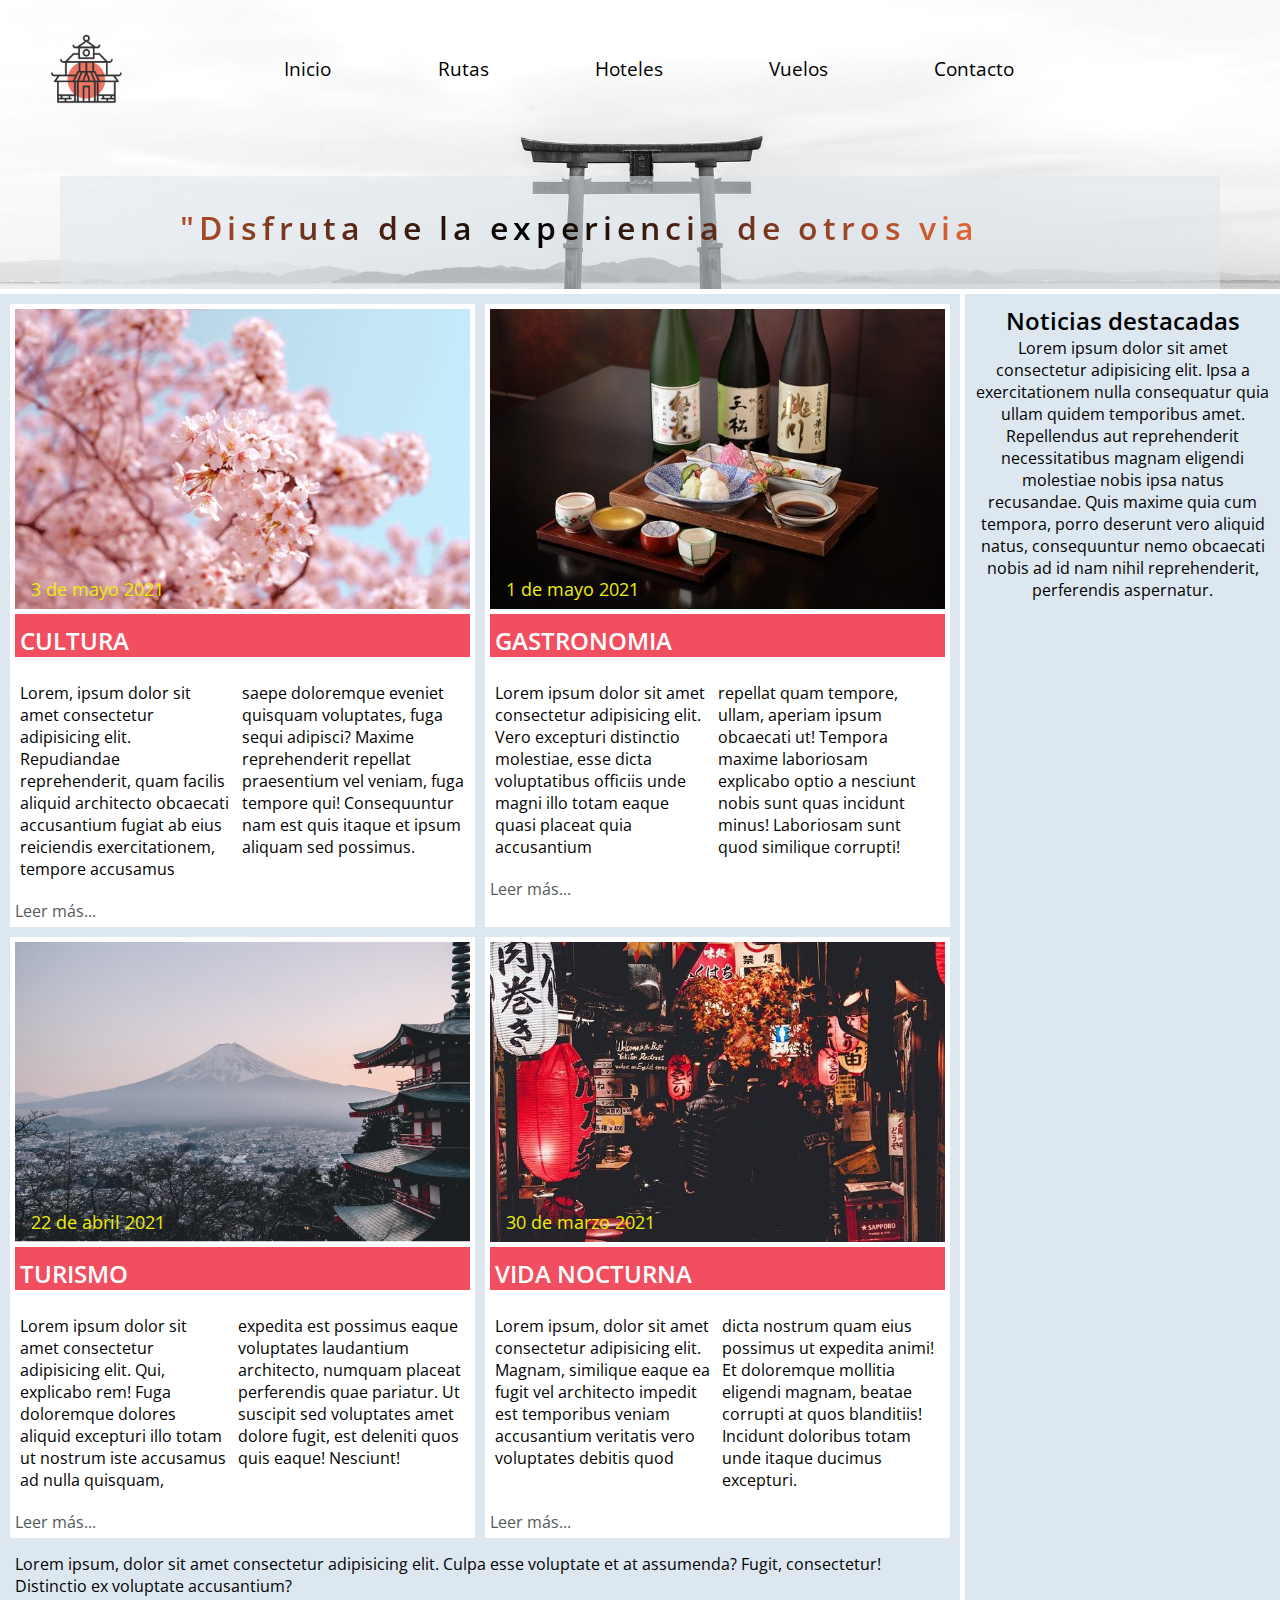
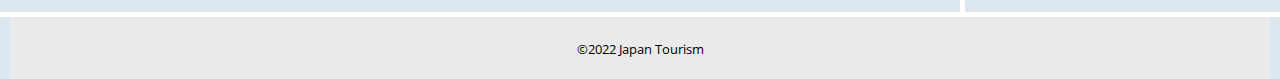
<file: Exercici-7/index.html>
<!DOCTYPE html>
<html lang="es">
<head>
    <meta charset="UTF-8">
    <meta name="description" content="Free Web tutorials">
    <meta name="keywords" content="HTML, CSS, JavaScript">
    <meta name="author" content="Santosh Gauchan">
    <meta http-equiv="X-UA-Compatible" content="IE=edge">
    <meta name="viewport" content="width=device-width, initial-scale=1.0">
    <link rel="shortcut icon" href="images/favicon.ico" type="image/x-icon">
    <link rel="stylesheet" href="https://cdnjs.cloudflare.com/ajax/libs/font-awesome/6.2.0/css/all.min.css" integrity="sha512-xh6O/CkQoPOWDdYTDqeRdPCVd1SpvCA9XXcUnZS2FmJNp1coAFzvtCN9BmamE+4aHK8yyUHUSCcJHgXloTyT2A==" crossorigin="anonymous" referrerpolicy="no-referrer" />
    <link rel="stylesheet" href="style.css">
    <title>Exercici 6-7</title>
</head>
<body>
    <header>
        
        <div class="container-menu">
            <a href="index.html"><div class="logo"><img src="images/logo.png" alt="logo"></div></a>
            <nav class="menu">
                
                <ul>
                    <li><a href="#"><i class="fa-solid fa-house"></i>Inicio</a></li>
                    <li><a href="#"><i class="fa-solid fa-route"></i>Rutas</a></li>
                    <li><a href="#"><i class="fa-solid fa-square-h"></i>Hoteles</a></li>
                    <li><a href="#"><i class="fa-solid fa-plane"></i>Vuelos</a></li>
                    <li><a href="#"><i class="fa-solid fa-address-card"></i>Contacto</a></li>
                </ul>
            </nav>
            <div class="social-media">
                <a href="#" class="fa-brands fa-square-facebook"></a>
                <a href="#" class="fa-brands fa-twitter"></a>
            </div>
        </div>
        <div class="title">
            <h1>"Disfruta de la experiencia de otros viajeros"</h1>
        </div> 
        <span id="burger-menu">&#9776;</span>
        <span id="close-menu">&#9932;</span>
    </header>
    <main>
        <section class="article">
            <div class="container-article">
                <article class="art article1">
                    <!-- <img src="images/sakura.jpg" width="200px" alt="sakura"> -->
                    <figure class="img-article1">
                        <div class="img-date">3 de mayo 2021</div>
                    </figure>
                    <h2>CULTURA</h2>
                    <div class="p-container">
                        <p>Lorem, ipsum dolor sit amet consectetur adipisicing elit. Repudiandae reprehenderit, quam facilis aliquid architecto obcaecati accusantium fugiat ab eius reiciendis exercitationem, tempore accusamus</p><p>saepe doloremque eveniet quisquam voluptates, fuga sequi adipisci? Maxime reprehenderit repellat praesentium vel veniam, fuga tempore qui! Consequuntur nam est quis itaque et ipsum aliquam sed possimus.</p>
                    </div> 
                    <a href="#">Leer más...</a>
                </article>
                <article class="art article2">
                    <!-- <img src="images/comida.jpg" width="200px" alt="comida"> -->
                    <figure class="img-article2">
                        <div class="img-date">1 de mayo 2021</div>
                    </figure>
                    <h2>GASTRONOMIA</h2>
                    <div class="p-container">
                        <p>Lorem ipsum dolor sit amet consectetur adipisicing elit. Vero excepturi distinctio molestiae, esse dicta voluptatibus officiis unde magni illo totam eaque quasi placeat quia accusantium </p><p>repellat quam tempore, ullam, aperiam ipsum obcaecati ut! Tempora maxime laboriosam explicabo optio a nesciunt nobis sunt quas incidunt minus! Laboriosam sunt quod similique corrupti!</p>
                    </div> 
                    <a href="#">Leer más...</a>
                </article>
                <article class="art article3">
                    <!-- <img src="images/fuji.jpg" width="200px" alt="fuji"> -->
                    <figure class="img-article3">
                        <div class="img-date">22 de abril 2021</div>
                    </figure>
                    <h2>TURISMO</h2>
                    <div class="p-container">
                        <p>Lorem ipsum dolor sit amet consectetur adipisicing elit. Qui, explicabo rem! Fuga doloremque dolores aliquid excepturi illo totam ut nostrum iste accusamus ad nulla quisquam, </p><p>expedita est possimus eaque voluptates laudantium architecto, numquam placeat perferendis quae pariatur. Ut suscipit sed voluptates amet dolore fugit, est deleniti quos quis eaque! Nesciunt!</p>
                    </div> 
                    <a href="#">Leer más...</a>
                </article>
                <article class="art article4">
                    <!-- <img src="images/noche.jpg" width="200px" alt="noche"> -->
                    <figure class="img-article4">
                        <div class="img-date">30 de marzo 2021</div>
                    </figure>
                    <h2>VIDA NOCTURNA</h2>
                    <div class="p-container">
                        <p>Lorem ipsum, dolor sit amet consectetur adipisicing elit. Magnam, similique eaque ea fugit vel architecto impedit est temporibus veniam accusantium veritatis vero voluptates debitis quod </p><p>dicta nostrum quam eius possimus ut expedita animi! Et doloremque mollitia eligendi magnam, beatae corrupti at quos blanditiis! Incidunt doloribus totam unde itaque ducimus excepturi.</p>
                    </div> 
                    <a href="#">Leer más...</a>
                </article>
            </div>
            <p class="p-bottom">Lorem ipsum, dolor sit amet consectetur adipisicing elit. Culpa esse voluptate et at assumenda? Fugit, consectetur! Distinctio ex voluptate accusantium?</p>
        </section>
        <aside>
            <h2>Noticias destacadas</h2>
            <p>Lorem ipsum dolor sit amet consectetur adipisicing elit. Ipsa a exercitationem nulla consequatur quia ullam quidem temporibus amet. Repellendus aut reprehenderit necessitatibus magnam eligendi molestiae nobis ipsa natus recusandae. Quis maxime quia cum tempora, porro deserunt vero aliquid natus, consequuntur nemo obcaecati nobis ad id nam nihil reprehenderit, perferendis aspernatur.</p>
        </aside>
    </main>
    <footer>
        <small>&copy;2022 Japan Tourism</small>
    </footer>
    <script src="script.js"></script>
</body>
</html>
</file>
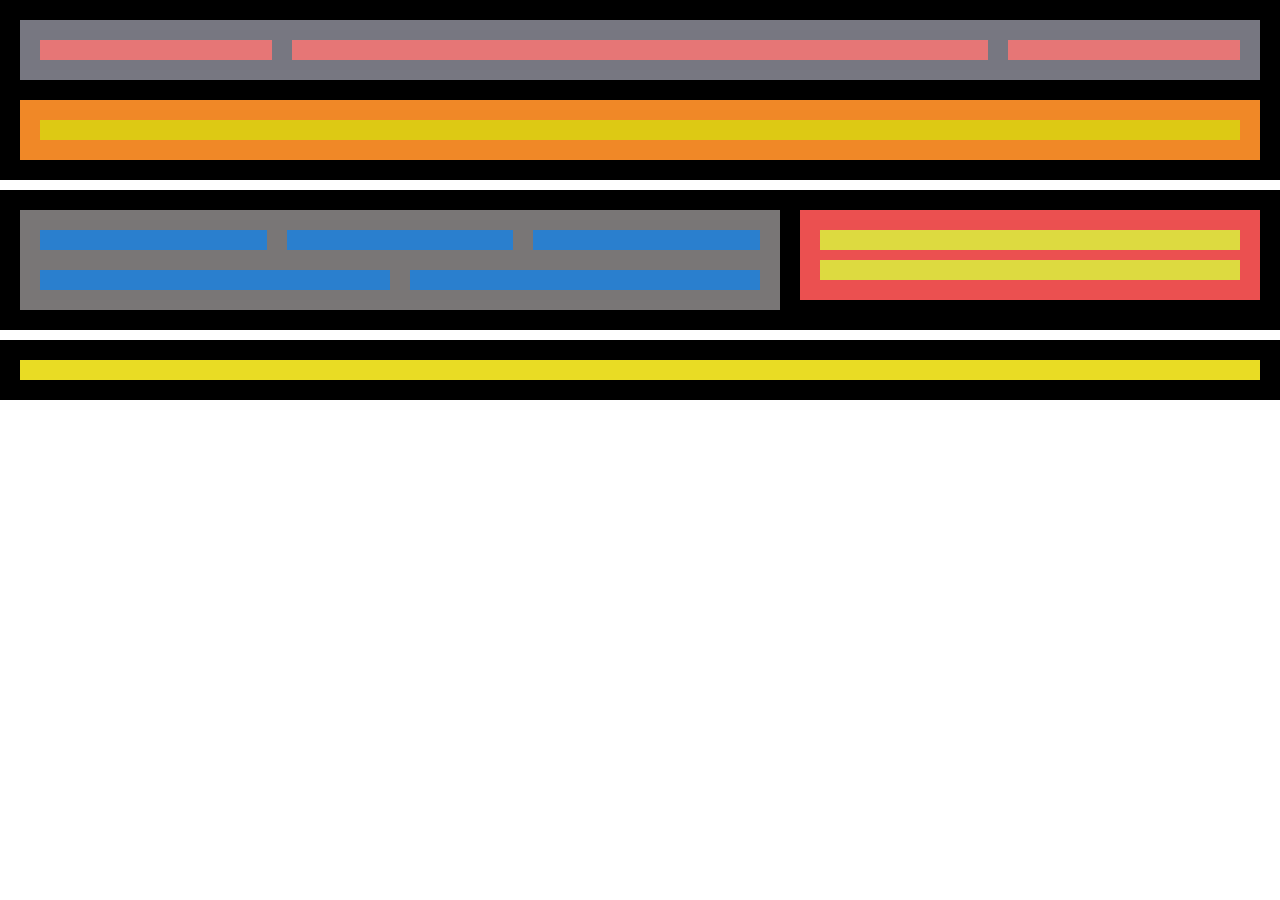
<file: Exercici1-3/index.html>
<!DOCTYPE html>
<html lang="en">
<head>
    <meta charset="UTF-8">
    <meta name="description" content="Free Web tutorials">
    <meta name="keywords" content="HTML, CSS, JavaScript">
    <meta name="author" content="Santosh Gauchan">
    <meta http-equiv="X-UA-Compatible" content="IE=edge">
    <meta name="viewport" content="width=device-width, initial-scale=1.0">
    <title>Exercici 1</title>
    <link rel="stylesheet" href="style.css">
</head>
<body>
    <header>
        <div class="menu">
            <div class="menuItem1"></div>
            <div class="menuItem2"></div>
            <div class="menuItem3"></div>
        </div>
        <div class="title">
            <div></div>
        </div>
    </header>
    <main>
        <div class="container-content">
            <div></div>
            <div></div>
            <div></div>
            <div></div>
            <div></div>
        </div>
        <div class="side-bar">
            <div></div>
            <div></div>
        </div>
    </main>
    <footer>
        <div></div>
    </footer>
</body>
</html>
</file>
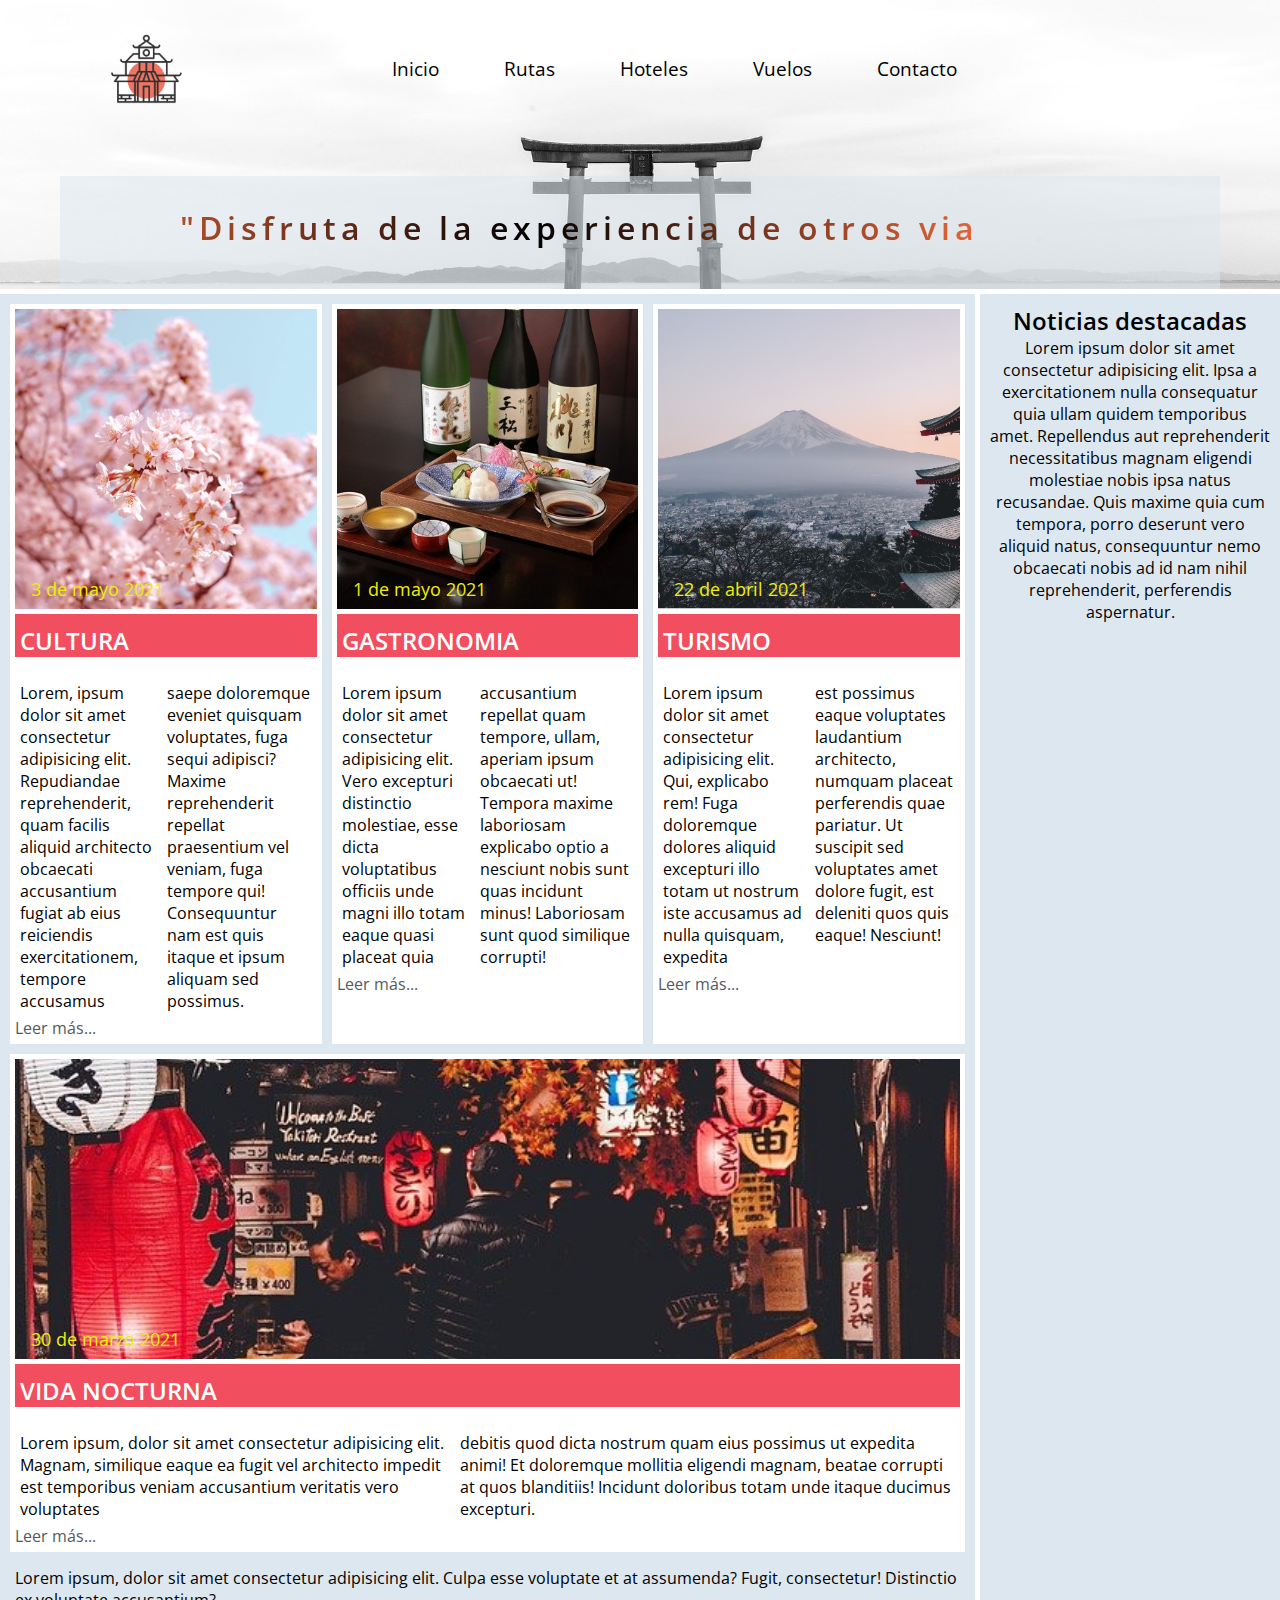
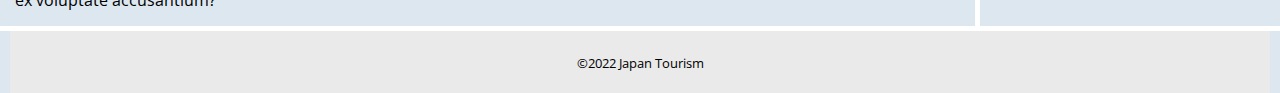
<file: Exercici4-5/index.html>
<!DOCTYPE html>
<html lang="es">
<head>
    <meta charset="UTF-8">
    <meta name="description" content="Curso Angular">
    <meta name="keywords" content="HTML, CSS, JavaScript">
    <meta name="author" content="Santosh Gauchan">
    <meta http-equiv="X-UA-Compatible" content="IE=edge">
    <meta name="viewport" content="width=device-width, initial-scale=1.0">
    <link rel="shortcut icon" href="images/favicon.ico" type="image/x-icon">
    <link rel="stylesheet" href="https://cdnjs.cloudflare.com/ajax/libs/font-awesome/6.2.0/css/all.min.css" integrity="sha512-xh6O/CkQoPOWDdYTDqeRdPCVd1SpvCA9XXcUnZS2FmJNp1coAFzvtCN9BmamE+4aHK8yyUHUSCcJHgXloTyT2A==" crossorigin="anonymous" referrerpolicy="no-referrer" />
    <link rel="stylesheet" href="style.css">
    <title>Exercici 4-5</title>
</head>
<body>
    <header>
        
        <div class="container-menu">
            <a href="index.html"><div class="logo"><img src="images/logo.png" alt="logo"></div></a>
            <nav class="menu">
                
                <ul>
                    <li><a href="#"><i class="fa-solid fa-house"></i>Inicio</a></li>
                    <li><a href="#"><i class="fa-solid fa-route"></i>Rutas</a></li>
                    <li><a href="#"><i class="fa-solid fa-square-h"></i>Hoteles</a></li>
                    <li><a href="#"><i class="fa-solid fa-plane"></i>Vuelos</a></li>
                    <li><a href="#"><i class="fa-solid fa-address-card"></i>Contacto</a></li>
                </ul>
            </nav>
            <div class="social-media">
                <a href="#" class="fa-brands fa-square-facebook"></a>
                <a href="#" class="fa-brands fa-twitter"></a>
            </div>
        </div>
        <div class="title">
            <h1>"Disfruta de la experiencia de otros viajeros"</h1>
        </div> 
        <span id="burger-menu">&#9776;</span>
        <span id="close-menu">&#9932;</span>
    </header>
    <main>
        <section class="article">
            <div class="container-article">
                <article class="art article1">
                    <!-- <img src="images/sakura.jpg" width="200px" alt="sakura"> -->
                    <div class="img-article1">
                        <div class="img-date">3 de mayo 2021</div>
                    </div>
                    <h2>CULTURA</h2>
                    <div class="p-container">
                        <p>Lorem, ipsum dolor sit amet consectetur adipisicing elit. Repudiandae reprehenderit, quam facilis aliquid architecto obcaecati accusantium fugiat ab eius reiciendis exercitationem, tempore accusamus</p><p> saepe doloremque eveniet quisquam voluptates, fuga sequi adipisci? Maxime reprehenderit repellat praesentium vel veniam, fuga tempore qui! Consequuntur nam est quis itaque et ipsum aliquam sed possimus.</p>
                    </div>    
                    <a href="#">Leer más...</a>
                </article>
                <article class="art article2">
                    <!-- <img src="images/comida.jpg" width="200px" alt="comida"> -->
                    <div class="img-article2">
                        <div class="img-date">1 de mayo 2021</div>
                    </div>
                    <h2>GASTRONOMIA</h2>
                    <div class="p-container">
                        <p>Lorem ipsum dolor sit amet consectetur adipisicing elit. Vero excepturi distinctio molestiae, esse dicta voluptatibus officiis unde magni illo totam eaque quasi placeat quia</p><p> accusantium repellat quam tempore, ullam, aperiam ipsum obcaecati ut! Tempora maxime laboriosam explicabo optio a nesciunt nobis sunt quas incidunt minus! Laboriosam sunt quod similique corrupti!</p>
                    </div>    
                    <a href="#">Leer más...</a>
                </article>
                <article class="art article3">
                    <!-- <img src="images/fuji.jpg" width="200px" alt="fuji"> -->
                    <div class="img-article3">
                        <div class="img-date">22 de abril 2021</div>
                    </div>
                    <h2>TURISMO</h2>
                    <div class="p-container">
                        <p>Lorem ipsum dolor sit amet consectetur adipisicing elit. Qui, explicabo rem! Fuga doloremque dolores aliquid excepturi illo totam ut nostrum iste accusamus ad nulla quisquam, expedita</p><p> est possimus eaque voluptates laudantium architecto, numquam placeat perferendis quae pariatur. Ut suscipit sed voluptates amet dolore fugit, est deleniti quos quis eaque! Nesciunt!</p>
                    </div> 
                    <a href="#">Leer más...</a>
                </article>
                <article class="art article4">
                    <!-- <img src="images/noche.jpg" width="200px" alt="noche"> -->
                    <div class="img-article4">
                        <div class="img-date">30 de marzo 2021</div>
                    </div>
                    <h2>VIDA NOCTURNA</h2>
                    <div class="p-container">
                        <p>Lorem ipsum, dolor sit amet consectetur adipisicing elit. Magnam, similique eaque ea fugit vel architecto impedit est temporibus veniam accusantium veritatis vero voluptates</p><p>debitis quod dicta nostrum quam eius possimus ut expedita animi! Et doloremque mollitia eligendi magnam, beatae corrupti at quos blanditiis! Incidunt doloribus totam unde itaque ducimus excepturi.</p>
                    </div>
                    <a href="#">Leer más...</a>
                </article>
            </div>
            <p class="p-bottom">Lorem ipsum, dolor sit amet consectetur adipisicing elit. Culpa esse voluptate et at assumenda? Fugit, consectetur! Distinctio ex voluptate accusantium?</p>
        </section>
        <aside>
            <h2>Noticias destacadas</h2>
            <p>Lorem ipsum dolor sit amet consectetur adipisicing elit. Ipsa a exercitationem nulla consequatur quia ullam quidem temporibus amet. Repellendus aut reprehenderit necessitatibus magnam eligendi molestiae nobis ipsa natus recusandae. Quis maxime quia cum tempora, porro deserunt vero aliquid natus, consequuntur nemo obcaecati nobis ad id nam nihil reprehenderit, perferendis aspernatur.</p>
        </aside>
    </main>
    <footer>
        <small>&copy;2022 Japan Tourism</small>
    </footer>
    <script src="script.js"></script>
</body>
</html>
</file>
<file: Exercici-7/style.css>
@import url('https://fonts.googleapis.com/css2?family=Open+Sans:wght@300;400;600;800&display=swap');
*{
    margin: 0;
    padding: 0;
    box-sizing: border-box;
}
h1, h2, h3, h4, h5, h6 {
    font-weight: 600;
}
body {
    font-family: 'Open Sans', sans-serif;
}
header {
    padding: 30px 20px 0 20px;
    position: relative;
    background-image: url(images/header.jpg);
    background-size: cover;
    background-position: center;
    margin-bottom: 5px;
}
div.logo img {
    width: 80px;
}
nav.menu {
    width: 400px;
    background-color: rgb(164, 164, 159);
    position: absolute;
    left: -480px;
    top: 38px;
    bottom: 0;
    text-align: center;
    z-index: 1000;
}
header .container-menu {
   
    display: grid;
    grid-template-columns: auto auto auto auto;
    justify-content: space-around;
    align-items: center;
    margin-bottom: 70px;
} 
.logo {
    grid-column: 1/span 2;
    grid-row: 1;
}
.social-media {
    grid-column: 3/span 2;
    grid-row: 1;
}

#burger-menu, #close-menu {
    font-size: 1.8rem;
    padding: 5px;
    position: absolute;
    top: 0;
    left: 0;
}
#close-menu {
    display: none;
}
nav.menu ul {
    text-align: center;
    
}
.fa-solid {
    margin-right: 5px;
}
nav ul li{
    list-style: none;
    padding: 10px 30px;
    font-size: 1.2rem;
    
}
nav ul li a {
    text-decoration: none;
    color: black;
    position: relative;
}
nav ul li a::before {
    content: '';
    position: absolute;
    width: 100%;
    height: 4px;
    border-radius: 2px;
    background-color: hwb(354 27% 6% / 0.946);
    bottom: -4px;
    left: 0;
    transform-origin: right;
    transform: scaleX(0);
    transition: transform .3s ease-in-out;
}
nav ul li a:hover::before {
    transform-origin: left;
    transform: scaleX(1);
    color: hwb(354 27% 6% / 0.946);
}


div.social-media .fa-brands {
    font-size: 1.5rem;
    text-decoration: none;
    color: black;
}
.fa-square-facebook {
    margin-right: 15px;
}
.social-media a.fa-square-facebook:hover {
    color: #0a2dc9;
}
.social-media a.fa-twitter:hover {
    color: #1185c3;
}
div.title {
    padding: 20px 20px 0 20px;
    margin: 0 40px 0 40px;
    text-align: center;
    /*color: rgb(228, 101, 55,0.5);*/
    background-color: #dce7ef88;
}
.title h1 {
    padding: 10px 30px 40px 30px;
    margin: auto;
    background: linear-gradient(90deg, #e46537, #000, #e46537);
    letter-spacing: 5px;
    -webkit-background-clip: text;
    background-clip: text;
    -webkit-text-fill-color: transparent;
    background-repeat: no-repeat;
    background-size: 80%;
    animation: shine 15s linear infinite;
    position: relative;   
    
}
@keyframes shine {
    0% {
      background-position-x: -500%;
    }
    100% {
      background-position-x: 500%;
    }
  }
  
section.article {
    background-color: #dce7ef;
}
.art {
    background-color: white;
    padding: 5px;
}
.art a{
    text-decoration: none;
    color: #535a5e;
}
.p-container {
    display: flex;
 }
.p-container p {
    margin: 5px;
}
.article1 h2, .article2 h2, .article3 h2, .article4 h2 {
    background-color: hwb(354 27% 6% / 0.946);
    color: white;
    padding-top: 10px;
    padding-left: 5px;
    text-align: left;
    margin-bottom: 20px;
}
.article1 p, .article2 p, .article3 p, .article4 p {
    margin-bottom: 20px;
}
.article1, .article2, .article3, .article4 {
    /*margin-bottom: 10px;*/
    margin: 5px;
}
.img-article1 {
    position: relative;
    background-image: url(images/sakura.jpg);
    background-size: cover;
    background-position: center;
    height:  300px;
    
    margin-bottom: 5px;
    
}
.img-article2 {
    position: relative;
    background-image: url(images/comida.jpg);
    background-size: cover;
    background-position: center;
    height:  300px;
    
    margin-bottom: 5px;
}
.img-article3 {
    position: relative;
    background-image: url(images/fuji.jpg);
    background-size: cover;
    background-position: center;
    height:  300px;
    
    margin-bottom: 5px;
}
.img-article4 {
    position: relative;
    background-image: url(images/noche.jpg);
    background-size: cover;
    background-position: center;
    height:  300px;
    
    margin-bottom: 5px;
}
.img-date {
    position: absolute;
    bottom: 8px;
    left: 16px;
    font-size: 18px;
    color: rgb(237, 237, 10); 
}
.article {
    padding: 5px;
    /*border: 10px solid rgb(164, 161, 161);*/
}
.p-bottom {
    background-color: #dce7ef;
    padding: 10px;
}
/* main {
    margin: 5px 0 5px 0;
} */
aside {
    background-color: #dce7ef;
    padding: 10px;
    margin: 5px 0 5px 0;
    text-align: center;
}
footer {
    padding: 20px 10px;
    text-align: center;
    background-color: rgb(235, 234, 234);
    border-left: 10px solid #dce7ef;
    border-right: 10px solid #dce7ef;
}

/* Pantalla Tablet*/
@media (min-width: 480px) {
    header {
        position: initial;        
    }
    div.logo img{
        display: block;
    }
    #burger-menu, #close-menu {
        display: none;
    }
    nav.menu {
        width: initial;
        background-color: initial;
        position: initial;
        left: initial;
        top: initial;
        bottom: initial;
        text-align: center;
       
    }

     nav.menu ul {
        display: flex;
        justify-content: space-around;
    } 
    nav ul li{
        padding: 5px;
       
    }
    header .container-menu {
        grid-template-columns: auto auto auto auto auto auto auto auto auto auto;
        justify-content: space-around;
        align-items: center;
        margin-bottom: 70px;
    } 
    .logo {
        grid-column: 1/span 2;
        grid-row: 1;
    }
    nav.menu {
        grid-column: 3/span 5;
        grid-row: 1;
    }
    .social-media {
        grid-column: 8/span 2;
        grid-row: 1;
    }
    section.article .container-article {
        display: grid;  
        grid-template-columns: 25% 25% 25% 25%;
    }
    .art {
        grid-column: 1 /span 4;
    }
    
    /* main {
        display: flex;
        flex-wrap: wrap;
        flex: 0 0 400px;
    }   */
}

 /*Pantall width a partir de 800px*/  
@media (min-width: 800px) {
    section.article .container-article {  
        /* grid-template-columns: 25% 25% 25% 25%; */
    }
    .art {
        grid-column: initial;
    }
    .article1 {
        grid-area: 1 / 1 / 3 / 3;
    }
    .article2 {
        grid-area: 1 / 3 / 3 / 5;
    }
    .article3 {
        grid-area: 3 / 1 / 5 / 3;
    }
    .article4 {
        grid-area: 3 / 3 / 5 / 5;
    }
}


@media (min-width: 1024px) {
    nav ul li{
        padding: 5px 30px;
    }
    main {
        display: grid;
        grid-template-columns: 25% 25% 25% 25%;
        
    }
    section.article {
        grid-column: 1 / span 3;
        margin-bottom: 5px;
    }
    /* .art {
        flex: 1 1 300px;
    } */
   
    aside {
        /* flex: 0 1 300px;*/
        margin: 0 0 5px 5px; 
        grid-column: 4 / span 1;
    }
    
}
</file>
<file: Exercici1-3/style.css>
* {
    margin: 0;
    padding: 0;
    box-sizing: border-box;
}

/* Pantalla movil */
header {
    background-color: black;
    padding: 20px;
    margin-bottom: 10px;
}
div.menu {
    background-color: rgb(119, 119, 129);
    padding: 10px;
    margin-bottom: 20px;
}
.menuItem1, .menuItem2, .menuItem3 {
    padding: 10px;
    margin: 10px;
    background-color: rgb(230, 118, 118);
    
}
 
div.title {
    padding: 10px;
    
    background-color: rgb(240, 136, 39);
}
div.title div {
    padding: 10px;
    margin: 10px;
    background-color: rgb(221, 201, 20);
}
main {
    background-color: black;
    padding: 20px;
    margin-bottom: 10px;
}
div.container-content {
    background-color: rgb(121, 118, 118); 
    padding: 10px;
    margin-bottom: 10px;
}
.container-content div {
    padding: 10px;
    background-color: rgb(42, 127, 206);
    
    margin: 10px;
}
div.side-bar {
    background-color: rgb(235, 80, 80);
    padding: 10px;
}
.side-bar div {
    padding: 10px;
    background-color: rgb(221, 218, 64);
    margin: 10px;
}
footer {
    background-color: black;
    padding: 10px;
}
footer div {
    background-color: rgb(233, 220, 36);
    padding: 10px;
    margin: 10px;
}



/* Pantalla Tablet */

@media screen and (min-width: 480px) {
    
    div.menu {
        display: flex;
        justify-content: space-between;

    }
    .menuItem1, .menuItem3 {
       width: 20%;        
    }
    .menuItem2 {
        width: 60%;
    }
    div.container-content {
       display: flex;
       flex-wrap: wrap;
       justify-content: space-between;
        
    }
    .container-content div {
        flex: 1 1 180px;
    }
    .side-bar {
        margin: 0 0 10px;
    }
}

/* Pantalla ordenador */

@media screen and (min-width: 992px){
    main {
        display: flex;
        justify-content: space-between;
        
    }
    div.container-content {
        flex: 1 1 600px;
        margin-right: 20px;
        margin-bottom: initial;
    }
    div.side-bar {
        flex: 1 1 300px;
    }
    
}
</file>
<file: Exercici4-5/style.css>
@import url('https://fonts.googleapis.com/css2?family=Open+Sans:wght@300;400;600;800&display=swap');
*{
    margin: 0;
    padding: 0;
    box-sizing: border-box;
}
h1, h2, h3, h4, h5, h6 {
    font-weight: 600;
}
body {
    font-family: 'Open Sans', sans-serif;
}
header {
    padding: 30px 20px 0 20px;
    position: relative;
    background-image: url(images/header.jpg);
    background-size: cover;
    background-position: center;
    margin-bottom: 5px;
}
div.logo img {
    width: 80px;
}
nav.menu {
    width: 400px;
    background-color: rgb(164, 164, 159);
    position: absolute;
    left: -480px;
    top: 40px;
    bottom: 0;
    text-align: center;
   
}
header .container-menu {
   
    display: flex;
    justify-content: space-around;
    align-items: center;
    margin-bottom: 70px;
} 

#burger-menu, #close-menu {
    font-size: 1.8rem;
    padding: 5px;
    position: absolute;
    top: 0;
    left: 0;
}
#close-menu {
    display: none;
}
nav.menu ul {
    text-align: center;
    
}
.fa-solid {
    margin-right: 5px;
}
nav ul li{
    list-style: none;
    padding: 10px 30px;
    font-size: 1.2rem;
    
}
nav ul li a {
    text-decoration: none;
    color: black;
    position: relative;
}
/*Animación menu item*/

nav ul li a::before {
    content: '';
    position: absolute;
    width: 100%;
    height: 4px;
    border-radius: 2px;
    background-color: hwb(354 27% 6% / 0.946);
    bottom: -4px;
    left: 0;
    transform-origin: right;
    transform: scaleX(0);
    transition: transform .3s ease-in-out;
}
nav ul li a:hover::before {
    transform-origin: left;
    transform: scaleX(1);
    color: hwb(354 27% 6% / 0.946);
}
/*Fin de animacion menu item*/

div.social-media .fa-brands {
    font-size: 1.5rem;
    text-decoration: none;
    color: black;
}
.fa-square-facebook {
    margin-right: 15px;
}
.social-media a.fa-square-facebook:hover {
    color: #0a2dc9;
}
.social-media a.fa-twitter:hover {
    color: #1185c3;
}
div.title {
    padding: 20px 20px 0 20px;
    margin: 0 40px 0 40px;
    text-align: center;
    /*color: rgb(228, 101, 55,0.5);*/
    background-color: #dce7ef88;
}

/*Animación titulo header*/
.title h1 {
    padding: 10px 30px 40px 30px;
    margin: auto;
    background: linear-gradient(90deg, #e46537, #000, #e46537);
    letter-spacing: 5px;
    -webkit-background-clip: text;
    background-clip: text;
    -webkit-text-fill-color: transparent;
    background-repeat: no-repeat;
    background-size: 80%;
    animation: shine 15s linear infinite;
    position: relative;   
    
}
@keyframes shine {
    0% {
      background-position-x: -500%;
    }
    100% {
      background-position-x: 500%;
    }
  }
  /*Fin de animación*/
  
section.article {
    background-color: #dce7ef;
}
.art {
    background-color: white;
    padding: 5px;
}
.art a{
    text-decoration: none;
    color: #535a5e;
}

.article1 h2, .article2 h2, .article3 h2, .article4 h2 {
    background-color: hwb(354 27% 6% / 0.946);
    color: white;
    padding-top: 10px;
    padding-left: 5px;
    text-align: left;
    margin-bottom: 20px;
}
.article1 p, .article2 p, .article3 p, .article4 p {
    margin-bottom: 20px;
}
.article1, .article2, .article3, .article4 {
    /*margin-bottom: 10px;*/
    margin: 5px;
}
.img-article1 {
    position: relative;
    background-image: url(images/sakura.jpg);
    background-size: cover;
    background-position: center;
    height: 300px;
    margin-bottom: 5px;
}
.img-article2 {
    position: relative;
    background-image: url(images/comida.jpg);
    background-size: cover;
    background-position: center;
    height: 300px;
    margin-bottom: 5px;
}
.img-article3 {
    position: relative;
    background-image: url(images/fuji.jpg);
    background-size: cover;
    background-position: center;
    height: 300px;
    margin-bottom: 5px;
}
.img-article4 {
    position: relative;
    background-image: url(images/noche.jpg);
    background-size: cover;
    background-position: center;
    height: 300px;
    margin-bottom: 5px;
}
.img-date {
    position: absolute;
    bottom: 8px;
    left: 16px;
    font-size: 18px;
    color: rgb(237, 237, 10); 
}
.article {
    padding: 5px;
    /*border: 10px solid rgb(164, 161, 161);*/
}
.p-container {
    display: flex;
}
.p-container p{
    margin: 5px;
}
.p-bottom {
    background-color: #dce7ef;
    padding: 10px;
}
/* main {
    margin: 5px 0 5px 0;
} */
aside {
    background-color: #dce7ef;
    padding: 10px;
    margin: 5px 0 5px 0;
    text-align: center;
}
footer {
    padding: 20px 10px;
    text-align: center;
    background-color: rgb(235, 234, 234);
    border-left: 10px solid #dce7ef;
    border-right: 10px solid #dce7ef;
}

/* Pantalla Tablet*/
@media (min-width: 480px) {
    header {
        position: initial;        
    }
    div.logo img{
        display: block;
    }
    #burger-menu {
        display: none;
    }
    nav.menu {
        width: initial;
        background-color: initial;
        position: initial;
        left: initial;
        top: initial;
        bottom: initial;
        text-align: center;
       
    }
     nav.menu ul {
        display: flex;
        justify-content: space-around;
    } 
    nav ul li{
        padding: 5px;
       
    }
    section.article .container-article {
        display: flex;  
        flex-wrap: wrap;
    }
    .art {
        flex: 1 1 400px;
    }
    
    main {
        display: flex;
        flex-wrap: wrap;
        flex: 0 0 400px;
    }  
}

 /*Pantall Tablet horizontal*/  



@media (min-width: 1024px) {
    nav ul li{
        padding: 5px 30px;
    }
    main {
        display: flex;
    }
    section.article {
        flex: 1 1 700px;
        margin-bottom: 5px;
    }
    .art {
        flex: 1 1 300px;
    }
   
    aside {
        flex: 0 1 300px;
        margin: 0 0 5px 5px;
    }
    
}
</file>
